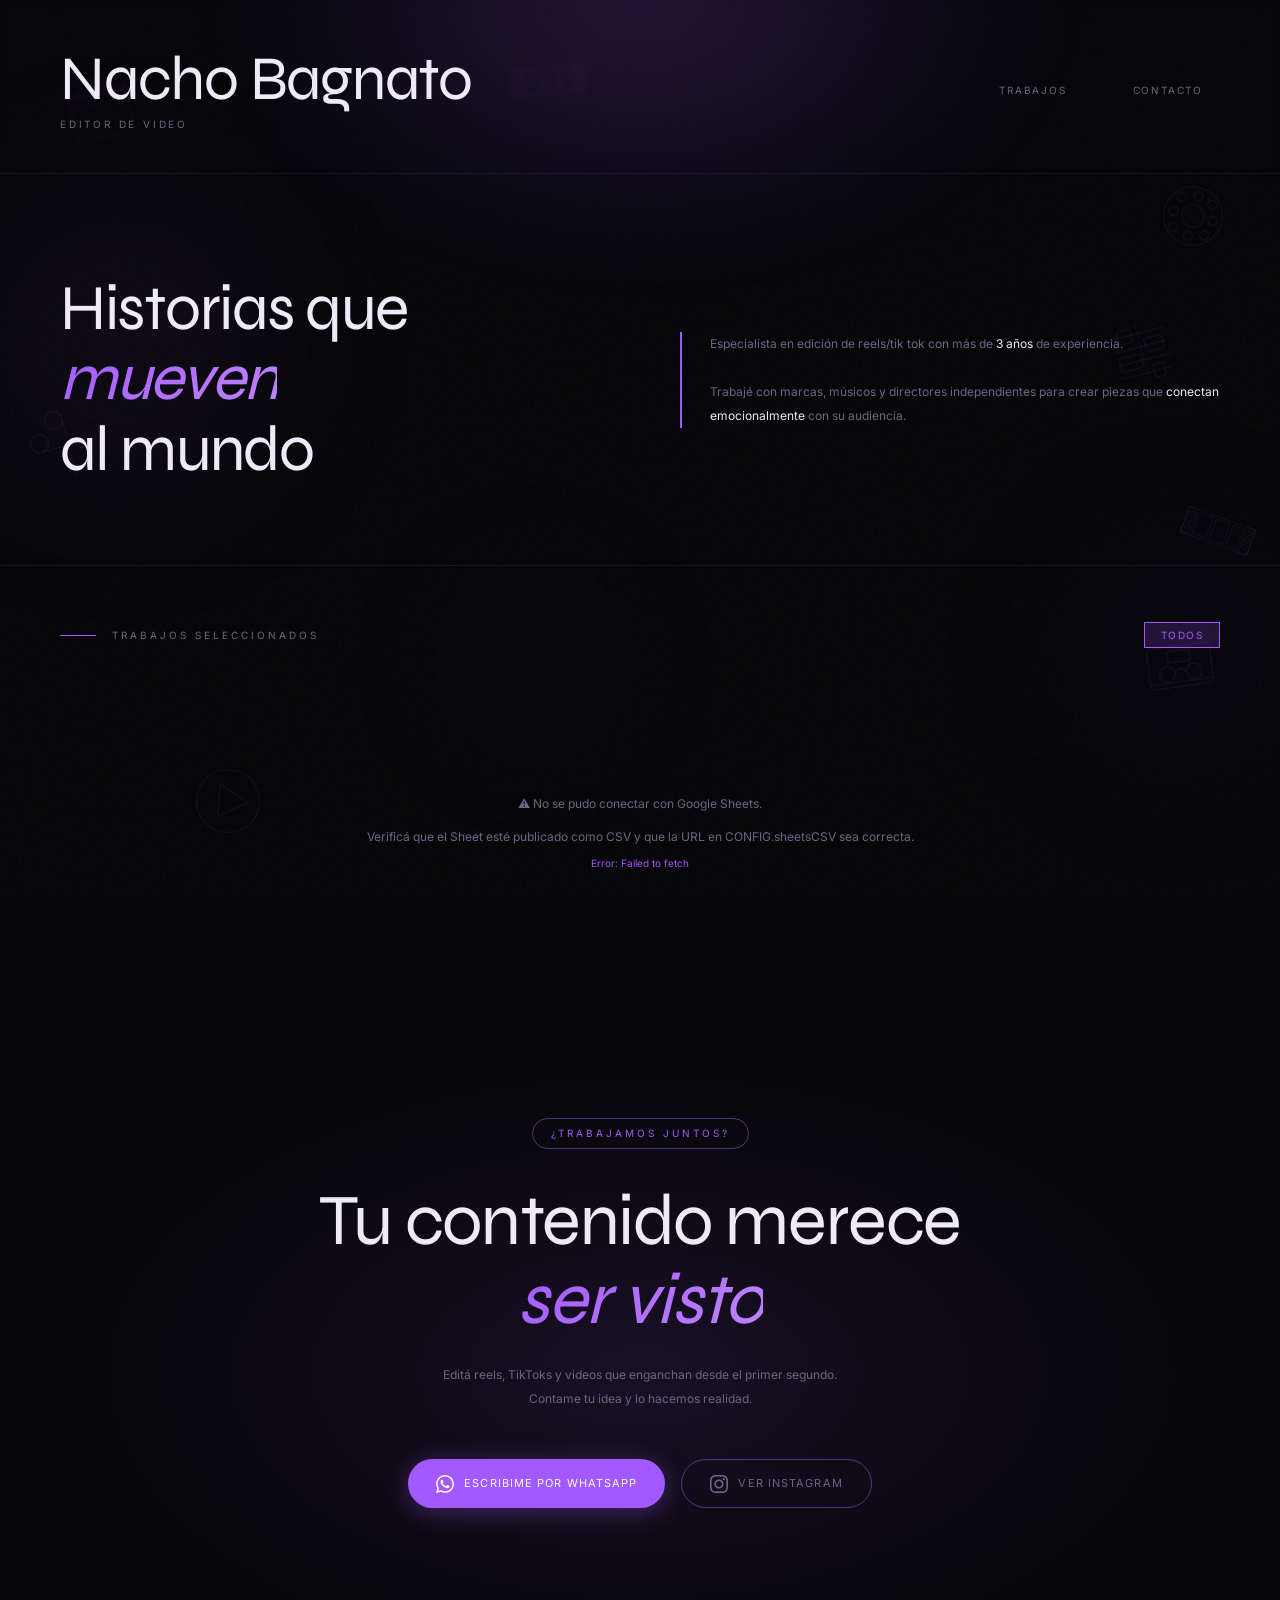
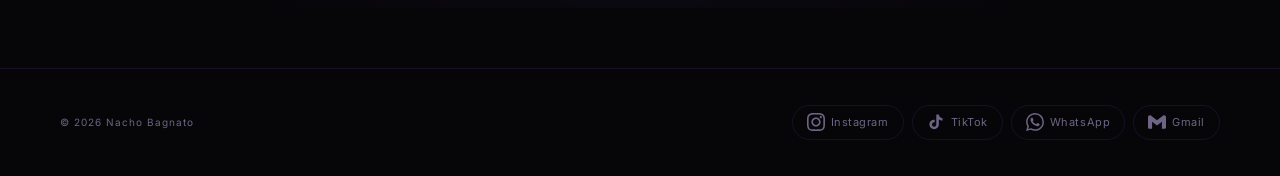
<file: index.html>
<!DOCTYPE html>
<html lang="es">
<head>
  <meta charset="UTF-8">
  <meta name="viewport" content="width=device-width, initial-scale=1.0">
  <title>Portfolio — Editor de Video</title>
  <link rel="stylesheet" href="style.css">
</head>
<body>

  <!-- ORBES DE FONDO -->
  <div class="bg-orb bg-orb-1"></div>
  <div class="bg-orb bg-orb-2"></div>
  <div class="bg-orb bg-orb-3"></div>

  <!-- ÍCONOS DE EDICIÓN FLOTANTES -->
  <div class="bg-icons" aria-hidden="true">

    <!-- Claqueta -->
    <svg class="bg-icon" style="top:8%;left:5%;--r:-12deg;--d:0s" viewBox="0 0 64 64" fill="none" stroke="currentColor" stroke-width="1.5">
      <rect x="6" y="18" width="52" height="40" rx="3"/>
      <line x1="6" y1="28" x2="58" y2="28"/>
      <rect x="6" y="6" width="52" height="14" rx="3"/>
      <line x1="20" y1="6" x2="14" y2="20"/><line x1="32" y1="6" x2="26" y2="20"/>
      <line x1="44" y1="6" x2="38" y2="20"/>
    </svg>

    <!-- Carrete de film -->
    <svg class="bg-icon" style="top:20%;right:4%;--r:15deg;--d:-3s" viewBox="0 0 64 64" fill="none" stroke="currentColor" stroke-width="1.5">
      <circle cx="32" cy="32" r="26"/>
      <circle cx="32" cy="32" r="10"/>
      <circle cx="32" cy="14" r="4"/><circle cx="32" cy="50" r="4"/>
      <circle cx="14" cy="32" r="4"/><circle cx="50" cy="32" r="4"/>
      <circle cx="18" cy="18" r="4"/><circle cx="46" cy="18" r="4"/>
      <circle cx="18" cy="46" r="4"/><circle cx="46" cy="46" r="4"/>
    </svg>

    <!-- Tijeras -->
    <svg class="bg-icon" style="top:45%;left:2%;--r:30deg;--d:-6s" viewBox="0 0 64 64" fill="none" stroke="currentColor" stroke-width="1.5">
      <circle cx="16" cy="20" r="8"/>
      <circle cx="16" cy="44" r="8"/>
      <line x1="22" y1="15" x2="58" y2="52"/>
      <line x1="22" y1="49" x2="58" y2="12"/>
    </svg>

    <!-- Cinta de video (cassette) -->
    <svg class="bg-icon" style="top:70%;right:5%;--r:-8deg;--d:-9s" viewBox="0 0 64 64" fill="none" stroke="currentColor" stroke-width="1.5">
      <rect x="4" y="14" width="56" height="36" rx="4"/>
      <circle cx="20" cy="38" r="7"/><circle cx="44" cy="38" r="7"/>
      <path d="M27 38 Q32 30 37 38"/>
      <rect x="22" y="18" width="20" height="10" rx="2"/>
      <line x1="4" y1="46" x2="60" y2="46"/>
    </svg>

    <!-- Play button grande -->
    <svg class="bg-icon" style="top:85%;left:15%;--r:5deg;--d:-2s" viewBox="0 0 64 64" fill="none" stroke="currentColor" stroke-width="1.5">
      <circle cx="32" cy="32" r="28"/>
      <polygon points="24,18 50,32 24,46"/>
    </svg>

    <!-- Tira de film -->
    <svg class="bg-icon" style="top:5%;left:40%;--r:-5deg;--d:-4s" viewBox="0 0 80 32" fill="none" stroke="currentColor" stroke-width="1.5">
      <rect x="1" y="1" width="78" height="30" rx="2"/>
      <rect x="1" y="1" width="10" height="30"/>
      <rect x="69" y="1" width="10" height="30"/>
      <rect x="4" y="4" width="4" height="5" rx="1"/><rect x="4" y="12" width="4" height="5" rx="1"/>
      <rect x="4" y="20" width="4" height="5" rx="1"/>
      <rect x="72" y="4" width="4" height="5" rx="1"/><rect x="72" y="12" width="4" height="5" rx="1"/>
      <rect x="72" y="20" width="4" height="5" rx="1"/>
      <rect x="14" y="4" width="16" height="24" rx="1"/>
      <rect x="34" y="4" width="16" height="24" rx="1"/>
      <rect x="54" y="4" width="12" height="24" rx="1"/>
    </svg>

    <!-- Tira de film 2 -->
    <svg class="bg-icon" style="top:55%;right:2%;--r:20deg;--d:-7s" viewBox="0 0 80 32" fill="none" stroke="currentColor" stroke-width="1.5">
      <rect x="1" y="1" width="78" height="30" rx="2"/>
      <rect x="1" y="1" width="10" height="30"/>
      <rect x="69" y="1" width="10" height="30"/>
      <rect x="4" y="4" width="4" height="5" rx="1"/><rect x="4" y="12" width="4" height="5" rx="1"/>
      <rect x="4" y="20" width="4" height="5" rx="1"/>
      <rect x="72" y="4" width="4" height="5" rx="1"/><rect x="72" y="12" width="4" height="5" rx="1"/>
      <rect x="72" y="20" width="4" height="5" rx="1"/>
      <rect x="14" y="4" width="16" height="24" rx="1"/>
      <rect x="34" y="4" width="16" height="24" rx="1"/>
      <rect x="54" y="4" width="12" height="24" rx="1"/>
    </svg>

    <!-- Cursor de timeline -->
    <svg class="bg-icon" style="top:35%;right:8%;--r:-15deg;--d:-11s" viewBox="0 0 64 64" fill="none" stroke="currentColor" stroke-width="1.5">
      <line x1="8" y1="16" x2="56" y2="16"/>
      <line x1="8" y1="28" x2="56" y2="28"/>
      <line x1="8" y1="40" x2="56" y2="40"/>
      <line x1="8" y1="52" x2="56" y2="52"/>
      <rect x="14" y="10" width="12" height="12" rx="2"/>
      <rect x="36" y="22" width="16" height="12" rx="2"/>
      <rect x="10" y="34" width="20" height="12" rx="2"/>
      <rect x="38" y="46" width="10" height="12" rx="2"/>
      <line x1="32" y1="8" x2="32" y2="58" stroke-dasharray="3 2"/>
    </svg>

  </div>

  <!-- ═══════════════ HEADER ═══════════════ -->
  <header>
    <div class="logo">
      <div class="logo-name" id="siteName">—</div>
      <div class="logo-role" id="siteRole">—</div>
    </div>
    <nav>
      <a href="#trabajos">Trabajos</a>
      <a href="mailto:contacto@email.com">Contacto</a>
    </nav>
  </header>

  <!-- ═══════════════ HERO ═══════════════ -->
  <section class="hero">
    <div class="hero-tagline reveal-left" id="heroTagline">—</div>
    <div class="hero-bio reveal-right"   id="heroBio">—</div>
  </section>

  <!-- ═══════════════ WORKS ═══════════════ -->
  <section class="works" id="trabajos">
    <div class="section-header reveal">
      <div class="section-title">Trabajos seleccionados</div>
      <div class="filter-bar" id="filterBar">
        <button class="filter-btn active" data-cat="all"
                onclick="filterVideos('all', this)">Todos</button>
      </div>
    </div>

    <div class="video-grid" id="videoGrid">
      <div class="state-msg">
        <div class="loader"></div>
        <p>Cargando portfolio…</p>
      </div>
    </div>
  </section>

  <!-- ═══════════════ CTA ═══════════════ -->
  <section class="cta">
    <div class="cta-inner reveal">
      <span class="cta-tag">¿Trabajamos juntos?</span>
      <h2 class="cta-title">Tu contenido merece<br><em>ser visto</em></h2>
      <p class="cta-sub">Editá reels, TikToks y videos que enganchan desde el primer segundo.<br>Contame tu idea y lo hacemos realidad.</p>
      <div class="cta-actions">
        <a href="https://wa.me/5491162411747" target="_blank" class="cta-btn cta-btn--primary">
          <svg viewBox="0 0 24 24" fill="currentColor" width="18" height="18">
            <path d="M17.472 14.382c-.297-.149-1.758-.867-2.03-.967-.273-.099-.471-.148-.67.15-.197.297-.767.966-.94 1.164-.173.199-.347.223-.644.075-.297-.15-1.255-.463-2.39-1.475-.883-.788-1.48-1.761-1.653-2.059-.173-.297-.018-.458.13-.606.134-.133.298-.347.446-.52.149-.174.198-.298.298-.497.099-.198.05-.371-.025-.52-.075-.149-.669-1.612-.916-2.207-.242-.579-.487-.5-.669-.51-.173-.008-.371-.01-.57-.01-.198 0-.52.074-.792.372-.272.297-1.04 1.016-1.04 2.479 0 1.462 1.065 2.875 1.213 3.074.149.198 2.096 3.2 5.077 4.487.709.306 1.262.489 1.694.625.712.227 1.36.195 1.871.118.571-.085 1.758-.719 2.006-1.413.248-.694.248-1.289.173-1.413-.074-.124-.272-.198-.57-.347m-5.421 7.403h-.004a9.87 9.87 0 01-5.031-1.378l-.361-.214-3.741.982.998-3.648-.235-.374a9.86 9.86 0 01-1.51-5.26c.001-5.45 4.436-9.884 9.888-9.884 2.64 0 5.122 1.03 6.988 2.898a9.825 9.825 0 012.893 6.994c-.003 5.45-4.437 9.884-9.885 9.884m8.413-18.297A11.815 11.815 0 0012.05 0C5.495 0 .16 5.335.157 11.892c0 2.096.547 4.142 1.588 5.945L.057 24l6.305-1.654a11.882 11.882 0 005.683 1.448h.005c6.554 0 11.89-5.335 11.893-11.893a11.821 11.821 0 00-3.48-8.413z"/>
          </svg>
          Escribime por WhatsApp
        </a>
        <a href="https://instagram.com/nachoobag" target="_blank" class="cta-btn cta-btn--ghost">
          <svg viewBox="0 0 24 24" fill="currentColor" width="18" height="18">
            <path d="M12 2.163c3.204 0 3.584.012 4.85.07 3.252.148 4.771 1.691 4.919 4.919.058 1.265.069 1.645.069 4.849 0 3.205-.012 3.584-.069 4.849-.149 3.225-1.664 4.771-4.919 4.919-1.266.058-1.644.07-4.85.07-3.204 0-3.584-.012-4.849-.07-3.26-.149-4.771-1.699-4.919-4.92-.058-1.265-.07-1.644-.07-4.849 0-3.204.013-3.583.07-4.849.149-3.227 1.664-4.771 4.919-4.919 1.266-.057 1.645-.069 4.849-.069zm0-2.163c-3.259 0-3.667.014-4.947.072-4.358.2-6.78 2.618-6.98 6.98-.059 1.281-.073 1.689-.073 4.948 0 3.259.014 3.668.072 4.948.2 4.358 2.618 6.78 6.98 6.98 1.281.058 1.689.072 4.948.072 3.259 0 3.668-.014 4.948-.072 4.354-.2 6.782-2.618 6.979-6.98.059-1.28.073-1.689.073-4.948 0-3.259-.014-3.667-.072-4.947-.196-4.354-2.617-6.78-6.979-6.98-1.281-.059-1.69-.073-4.949-.073zm0 5.838c-3.403 0-6.162 2.759-6.162 6.162s2.759 6.163 6.162 6.163 6.162-2.759 6.162-6.163c0-3.403-2.759-6.162-6.162-6.162zm0 10.162c-2.209 0-4-1.79-4-4 0-2.209 1.791-4 4-4s4 1.791 4 4c0 2.21-1.791 4-4 4zm6.406-11.845c-.796 0-1.441.645-1.441 1.44s.645 1.44 1.441 1.44c.795 0 1.439-.645 1.439-1.44s-.644-1.44-1.439-1.44z"/>
          </svg>
          Ver Instagram
        </a>
      </div>
    </div>
  </section>

  <!-- ═══════════════ LIGHTBOX ═══════════════ -->
  <div class="lightbox" id="lightbox" onclick="closeLightbox()">
    <div class="lightbox-inner" onclick="event.stopPropagation()">
      <div class="lightbox-header">
        <div class="lightbox-title" id="lbTitle"></div>
        <button class="lightbox-close" onclick="closeLightbox()">✕</button>
      </div>
      <div class="lightbox-video" id="lbVideo"></div>
      <div class="lightbox-desc"  id="lbDesc"></div>
    </div>
  </div>

  <!-- ═══════════════ FOOTER ═══════════════ -->
  <footer>
    <p id="footerName">—</p>

    <div class="footer-links">
      <!-- Redes sociales -->
      <a href="https://instagram.com/nachoobag" target="_blank" class="footer-link" aria-label="Instagram">
        <svg viewBox="0 0 24 24" fill="currentColor" width="18" height="18">
          <path d="M12 2.163c3.204 0 3.584.012 4.85.07 3.252.148 4.771 1.691 4.919 4.919.058 1.265.069 1.645.069 4.849 0 3.205-.012 3.584-.069 4.849-.149 3.225-1.664 4.771-4.919 4.919-1.266.058-1.644.07-4.85.07-3.204 0-3.584-.012-4.849-.07-3.26-.149-4.771-1.699-4.919-4.92-.058-1.265-.07-1.644-.07-4.849 0-3.204.013-3.583.07-4.849.149-3.227 1.664-4.771 4.919-4.919 1.266-.057 1.645-.069 4.849-.069zm0-2.163c-3.259 0-3.667.014-4.947.072-4.358.2-6.78 2.618-6.98 6.98-.059 1.281-.073 1.689-.073 4.948 0 3.259.014 3.668.072 4.948.2 4.358 2.618 6.78 6.98 6.98 1.281.058 1.689.072 4.948.072 3.259 0 3.668-.014 4.948-.072 4.354-.2 6.782-2.618 6.979-6.98.059-1.28.073-1.689.073-4.948 0-3.259-.014-3.667-.072-4.947-.196-4.354-2.617-6.78-6.979-6.98-1.281-.059-1.69-.073-4.949-.073zm0 5.838c-3.403 0-6.162 2.759-6.162 6.162s2.759 6.163 6.162 6.163 6.162-2.759 6.162-6.163c0-3.403-2.759-6.162-6.162-6.162zm0 10.162c-2.209 0-4-1.79-4-4 0-2.209 1.791-4 4-4s4 1.791 4 4c0 2.21-1.791 4-4 4zm6.406-11.845c-.796 0-1.441.645-1.441 1.44s.645 1.44 1.441 1.44c.795 0 1.439-.645 1.439-1.44s-.644-1.44-1.439-1.44z"/>
        </svg>
        Instagram
      </a>

      <a href="https://tiktok.com/@nachoobag" target="_blank" class="footer-link" aria-label="TikTok">
        <svg viewBox="0 0 24 24" fill="currentColor" width="18" height="18">
          <path d="M19.59 6.69a4.83 4.83 0 01-3.77-4.25V2h-3.45v13.67a2.89 2.89 0 01-2.88 2.5 2.89 2.89 0 01-2.89-2.89 2.89 2.89 0 012.89-2.89c.28 0 .54.04.79.1V9.01a6.3 6.3 0 00-.79-.05 6.34 6.34 0 00-6.34 6.34 6.34 6.34 0 006.34 6.34 6.34 6.34 0 006.33-6.34V8.69a8.18 8.18 0 004.77 1.53V6.77a4.85 4.85 0 01-1-.08z"/>
        </svg>
        TikTok
      </a>

      <!-- Contacto -->
      <a href="https://wa.me/5491162411747" target="_blank" class="footer-link" aria-label="WhatsApp">
        <svg viewBox="0 0 24 24" fill="currentColor" width="18" height="18">
          <path d="M17.472 14.382c-.297-.149-1.758-.867-2.03-.967-.273-.099-.471-.148-.67.15-.197.297-.767.966-.94 1.164-.173.199-.347.223-.644.075-.297-.15-1.255-.463-2.39-1.475-.883-.788-1.48-1.761-1.653-2.059-.173-.297-.018-.458.13-.606.134-.133.298-.347.446-.52.149-.174.198-.298.298-.497.099-.198.05-.371-.025-.52-.075-.149-.669-1.612-.916-2.207-.242-.579-.487-.5-.669-.51-.173-.008-.371-.01-.57-.01-.198 0-.52.074-.792.372-.272.297-1.04 1.016-1.04 2.479 0 1.462 1.065 2.875 1.213 3.074.149.198 2.096 3.2 5.077 4.487.709.306 1.262.489 1.694.625.712.227 1.36.195 1.871.118.571-.085 1.758-.719 2.006-1.413.248-.694.248-1.289.173-1.413-.074-.124-.272-.198-.57-.347m-5.421 7.403h-.004a9.87 9.87 0 01-5.031-1.378l-.361-.214-3.741.982.998-3.648-.235-.374a9.86 9.86 0 01-1.51-5.26c.001-5.45 4.436-9.884 9.888-9.884 2.64 0 5.122 1.03 6.988 2.898a9.825 9.825 0 012.893 6.994c-.003 5.45-4.437 9.884-9.885 9.884m8.413-18.297A11.815 11.815 0 0012.05 0C5.495 0 .16 5.335.157 11.892c0 2.096.547 4.142 1.588 5.945L.057 24l6.305-1.654a11.882 11.882 0 005.683 1.448h.005c6.554 0 11.89-5.335 11.893-11.893a11.821 11.821 0 00-3.48-8.413z"/>
        </svg>
        WhatsApp
      </a>

      <a href="mailto:nachobagnatoedicion@gmail.com" class="footer-link" aria-label="Gmail">
        <svg viewBox="0 0 24 24" fill="currentColor" width="18" height="18">
          <path d="M24 5.457v13.909c0 .904-.732 1.636-1.636 1.636h-3.819V11.73L12 16.64l-6.545-4.91v9.273H1.636A1.636 1.636 0 010 19.366V5.457c0-2.023 2.309-3.178 3.927-1.964L5.455 4.64 12 9.548l6.545-4.908 1.528-1.147C21.69 2.28 24 3.434 24 5.457z"/>
        </svg>
        Gmail
      </a>
    </div>
  </footer>

  <script src="main.js"></script>
</body>
</html>
</file>
<file: style.css>
@import url('https://fonts.googleapis.com/css2?family=Syne:wght@400;600;700;800&family=Inter:wght@300;400;500;600&display=swap');

:root {
  --bg:          #060608;
  --bg2:         #0d0d12;
  --bg3:         #13131a;
  --accent:      #a259ff;
  --accent2:     #7c3aed;
  --accent-glow: rgba(162,89,255,0.18);
  --text:        #eeeaf8;
  --text-muted:  #6e6485;
  --border:      rgba(162,89,255,0.12);
  --border-h:    rgba(162,89,255,0.5);
  --radius:      10px;
}

*, *::before, *::after {
  box-sizing: border-box;
  margin: 0;
  padding: 0;
}

html { scroll-behavior: smooth; }

body {
  background: var(--bg);
  color: var(--text);
  font-family: 'Inter', sans-serif;
  font-size: 13px;
  line-height: 1.7;
  min-height: 100vh;
  overflow-x: hidden;
}

/* Grain overlay */
body::before {
  content: '';
  position: fixed;
  inset: 0;
  background-image: url("data:image/svg+xml,%3Csvg viewBox='0 0 256 256' xmlns='http://www.w3.org/2000/svg'%3E%3Cfilter id='noise'%3E%3CfeTurbulence type='fractalNoise' baseFrequency='0.9' numOctaves='4' stitchTiles='stitch'/%3E%3C/filter%3E%3Crect width='100%25' height='100%25' filter='url(%23noise)' opacity='0.04'/%3E%3C/svg%3E");
  opacity: 0.45;
  pointer-events: none;
  z-index: 0;
}

/* Violet radial glow top — animated */
body::after {
  content: '';
  position: fixed;
  top: -300px;
  left: 50%;
  transform: translateX(-50%);
  width: 900px;
  height: 600px;
  background: radial-gradient(ellipse, rgba(162,89,255,0.18) 0%, rgba(108,58,237,0.06) 50%, transparent 70%);
  pointer-events: none;
  z-index: 0;
  animation: glowPulse 8s ease-in-out infinite;
}

/* ═══════════════ ORBES DE FONDO ═══════════════ */
.bg-orb {
  position: fixed;
  border-radius: 50%;
  pointer-events: none;
  z-index: 0;
  filter: blur(80px);
  opacity: 0;
  animation: orbFloat 20s ease-in-out infinite;
}

.bg-orb-1 {
  width: 500px; height: 500px;
  background: radial-gradient(circle, rgba(162,89,255,0.12), transparent 70%);
  top: 10%; left: -10%;
  animation-duration: 22s;
  animation-delay: 0s;
  opacity: 0.7;
}

.bg-orb-2 {
  width: 400px; height: 400px;
  background: radial-gradient(circle, rgba(99,58,210,0.1), transparent 70%);
  top: 50%; right: -8%;
  animation-duration: 18s;
  animation-delay: -6s;
  opacity: 0.6;
}

.bg-orb-3 {
  width: 300px; height: 300px;
  background: radial-gradient(circle, rgba(192,132,252,0.08), transparent 70%);
  bottom: 10%; left: 30%;
  animation-duration: 25s;
  animation-delay: -12s;
  opacity: 0.5;
}

@keyframes glowPulse {
  0%, 100% { opacity: 1; transform: translateX(-50%) scale(1); }
  50%       { opacity: 0.7; transform: translateX(-50%) scale(1.15); }
}

@keyframes orbFloat {
  0%, 100% { transform: translate(0, 0) scale(1); }
  33%       { transform: translate(30px, -40px) scale(1.05); }
  66%       { transform: translate(-20px, 20px) scale(0.95); }
}

/* ═══════════════ ÍCONOS DE FONDO ═══════════════ */
.bg-icons {
  position: fixed;
  inset: 0;
  pointer-events: none;
  z-index: 0;
  overflow: hidden;
}

.bg-icon {
  position: absolute;
  width: 72px;
  height: 72px;
  color: rgba(162,89,255,0.07);
  transform: rotate(var(--r, 0deg));
  animation: iconFloat 22s ease-in-out var(--d, 0s) infinite;
}

.bg-icon {
  fill: none;
  stroke: currentColor;
}

@keyframes iconFloat {
  0%, 100% { transform: rotate(var(--r, 0deg)) translateY(0px);   opacity: 0.7; }
  50%       { transform: rotate(var(--r, 0deg)) translateY(-16px); opacity: 1;   }
}

/* ═══════════════ SCROLL REVEAL ═══════════════ */
.reveal {
  opacity: 0;
  transform: translateY(28px);
  transition: opacity 0.7s cubic-bezier(0.16,1,0.3,1), transform 0.7s cubic-bezier(0.16,1,0.3,1);
}
.reveal.visible {
  opacity: 1;
  transform: translateY(0);
}
.reveal-left {
  opacity: 0;
  transform: translateX(-28px);
  transition: opacity 0.7s cubic-bezier(0.16,1,0.3,1), transform 0.7s cubic-bezier(0.16,1,0.3,1);
}
.reveal-left.visible {
  opacity: 1;
  transform: translateX(0);
}
.reveal-right {
  opacity: 0;
  transform: translateX(28px);
  transition: opacity 0.7s cubic-bezier(0.16,1,0.3,1), transform 0.7s cubic-bezier(0.16,1,0.3,1);
}
.reveal-right.visible {
  opacity: 1;
  transform: translateX(0);
}

/* ═══════════════ HEADER ═══════════════ */
header {
  position: relative;
  z-index: 1;
  padding: 48px 60px 40px;
  border-bottom: 1px solid var(--border);
  display: flex;
  align-items: center;
  justify-content: space-between;
  gap: 32px;
  flex-wrap: wrap;
  backdrop-filter: blur(2px);
  animation: headerIn 0.8s cubic-bezier(0.16,1,0.3,1) both;
}

@keyframes headerIn {
  from { opacity: 0; transform: translateY(-16px); }
  to   { opacity: 1; transform: translateY(0); }
}

.logo-name {
  font-family: 'Syne', sans-serif;
  font-size: clamp(34px, 5vw, 62px);
  font-weight: 300;
  letter-spacing: -0.02em;
  line-height: 1;
  color: var(--text);
}

.logo-name span { color: var(--accent); }

.logo-role {
  margin-top: 6px;
  font-size: 10px;
  letter-spacing: 0.28em;
  text-transform: uppercase;
  color: var(--text-muted);
}

nav {
  display: flex;
  gap: 32px;
  align-items: center;
}

nav a {
  color: var(--text-muted);
  text-decoration: none;
  font-size: 10px;
  letter-spacing: 0.18em;
  text-transform: uppercase;
  transition: color 0.3s;
  padding: 8px 16px;
  border: 1px solid transparent;
  border-radius: 20px;
  transition: color 0.3s, border-color 0.3s, background 0.3s;
}

nav a:hover {
  color: var(--accent);
  border-color: var(--border-h);
  background: var(--accent-glow);
}

/* ═══════════════ HERO ═══════════════ */
.hero {
  position: relative;
  z-index: 1;
  padding: 100px 60px 80px;
  display: grid;
  grid-template-columns: 1fr 1fr;
  gap: 80px;
  align-items: center;
  border-bottom: 1px solid var(--border);
}

.hero-tagline {
  font-family: 'Syne', sans-serif;
  font-size: clamp(36px, 5vw, 68px);
  font-weight: 300;
  line-height: 1.1;
  color: var(--text);
  letter-spacing: -0.02em;
  animation: heroTagIn 1s cubic-bezier(0.16,1,0.3,1) 0.2s both;
}

.hero-tagline em {
  font-style: italic;
  color: var(--accent);
  background: linear-gradient(135deg, var(--accent), #c084fc);
  -webkit-background-clip: text;
  -webkit-text-fill-color: transparent;
  background-clip: text;
}

.hero-bio {
  color: var(--text-muted);
  font-size: 12px;
  line-height: 2;
  border-left: 2px solid var(--accent);
  padding-left: 28px;
  animation: heroTagIn 1s cubic-bezier(0.16,1,0.3,1) 0.4s both;
}

@keyframes heroTagIn {
  from { opacity: 0; transform: translateY(24px); }
  to   { opacity: 1; transform: translateY(0); }
}

.hero-bio strong { color: var(--text); font-weight: 400; }

/* ═══════════════ WORKS ═══════════════ */
.works {
  position: relative;
  z-index: 1;
  padding: 56px 60px;
}

.section-header {
  display: flex;
  align-items: center;
  justify-content: space-between;
  margin-bottom: 44px;
  gap: 20px;
  flex-wrap: wrap;
}

.section-title {
  font-size: 10px;
  letter-spacing: 0.3em;
  text-transform: uppercase;
  color: var(--text-muted);
  display: flex;
  align-items: center;
  gap: 16px;
}

.section-title::before {
  content: '';
  display: block;
  width: 36px;
  height: 1px;
  background: var(--accent);
}

/* ═══════════════ FILTERS ═══════════════ */
.filter-bar {
  display: flex;
  gap: 8px;
  flex-wrap: wrap;
}

.filter-btn {
  background: transparent;
  border: 1px solid var(--border);
  color: var(--text-muted);
  padding: 6px 16px;
  font-family: 'Inter', sans-serif;
  font-size: 10px;
  letter-spacing: 0.14em;
  text-transform: uppercase;
  cursor: pointer;
  transition: all 0.3s;
}

.filter-btn:hover,
.filter-btn.active {
  border-color: var(--accent);
  color: var(--accent);
  background: var(--accent-glow);
}

/* ═══════════════ VIDEO GRID ═══════════════ */
.video-grid {
  display: grid;
  grid-template-columns: repeat(auto-fill, minmax(220px, 1fr));
  gap: 16px;
}

.video-card {
  background: var(--bg2);
  position: relative;
  overflow: hidden;
  cursor: pointer;
  border: 1px solid var(--border);
  border-radius: var(--radius);
  transition: border-color 0.4s, box-shadow 0.4s, transform 0.3s;
  animation: fadeUp 0.5s ease both;
}

.video-card:hover {
  border-color: var(--border-h);
  box-shadow: 0 8px 40px rgba(162,89,255,0.14);
  transform: translateY(-4px);
}

/* Thumbnail */
.video-thumb {
  position: relative;
  aspect-ratio: 9/16;
  overflow: hidden;
  background: var(--bg3);
}

.video-thumb img {
  width: 100%;
  height: 100%;
  object-fit: cover;
  transition: transform 0.6s ease, opacity 0.4s;
  opacity: 0.75;
}

.video-card:hover .video-thumb img {
  transform: scale(1.06);
  opacity: 0.95;
}

/* Violet tint overlay on hover */
.video-thumb::after {
  content: '';
  position: absolute;
  inset: 0;
  background: linear-gradient(135deg, rgba(155,89,245,0.15) 0%, transparent 60%);
  opacity: 0;
  transition: opacity 0.4s;
}

.video-card:hover .video-thumb::after { opacity: 1; }

/* Play button */
.play-btn {
  position: absolute;
  inset: 0;
  display: flex;
  align-items: center;
  justify-content: center;
  opacity: 0;
  transition: opacity 0.3s;
  z-index: 2;
}

.video-card:hover .play-btn { opacity: 1; }

.play-icon {
  width: 60px;
  height: 60px;
  border: 1.5px solid rgba(162,89,255,0.8);
  border-radius: 50%;
  display: flex;
  align-items: center;
  justify-content: center;
  background: rgba(6,6,8,0.7);
  backdrop-filter: blur(8px);
  transition: transform 0.25s, background 0.25s, box-shadow 0.25s;
  box-shadow: 0 0 0 8px rgba(162,89,255,0.08);
}

.video-card:hover .play-icon {
  transform: scale(1.1);
  background: rgba(162,89,255,0.25);
  box-shadow: 0 0 0 14px rgba(162,89,255,0.06);
}

.play-icon svg { fill: var(--accent); margin-left: 4px; }

/* Badges */
.video-index {
  position: absolute;
  top: 12px;
  left: 12px;
  font-size: 9px;
  letter-spacing: 0.2em;
  color: var(--accent);
  background: rgba(7,7,7,0.82);
  padding: 4px 8px;
  z-index: 2;
}

.video-category-badge {
  position: absolute;
  top: 12px;
  right: 12px;
  font-size: 9px;
  letter-spacing: 0.14em;
  text-transform: uppercase;
  color: var(--text-muted);
  background: rgba(7,7,7,0.82);
  padding: 4px 8px;
  border: 1px solid var(--border);
  z-index: 2;
}

/* Info */
.video-info {
  padding: 18px 22px;
  border-top: 1px solid var(--border);
}

.video-title {
  font-family: 'Syne', sans-serif;
  font-size: 18px;
  font-weight: 400;
  color: var(--text);
  margin-bottom: 6px;
  line-height: 1.3;
  transition: color 0.3s;
}

.video-card:hover .video-title { color: var(--accent); }

.video-desc {
  font-size: 11px;
  color: var(--text-muted);
  line-height: 1.7;
  display: -webkit-box;
  -webkit-line-clamp: 2;
  line-clamp: 2;
  -webkit-box-orient: vertical;
  overflow: hidden;
}

/* ═══════════════ STATES ═══════════════ */
.state-msg {
  grid-column: 1 / -1;
  text-align: center;
  padding: 90px 20px;
  color: var(--text-muted);
}

.state-msg p { font-size: 12px; margin-top: 12px; }
.state-msg .error-detail { margin-top: 8px; font-size: 10px; color: var(--accent); }

.loader {
  display: inline-block;
  width: 24px;
  height: 24px;
  border: 1.5px solid var(--border);
  border-top-color: var(--accent);
  border-radius: 50%;
  animation: spin 0.8s linear infinite;
}

@keyframes spin { to { transform: rotate(360deg); } }

@keyframes fadeUp {
  from { opacity: 0; transform: translateY(20px); }
  to   { opacity: 1; transform: translateY(0); }
}

/* ═══════════════ LIGHTBOX ═══════════════ */
.lightbox {
  position: fixed;
  inset: 0;
  z-index: 1000;
  background: rgba(0,0,0,0.96);
  display: flex;
  flex-direction: column;
  align-items: center;
  justify-content: center;
  opacity: 0;
  pointer-events: none;
  transition: opacity 0.4s;
  padding: 24px;
}

.lightbox.open {
  opacity: 1;
  pointer-events: all;
}

.lightbox-inner {
  width: 100%;
  max-width: 360px;
  transform: translateY(18px);
  transition: transform 0.4s;
}

.lightbox.open .lightbox-inner { transform: translateY(0); }

.lightbox-header {
  display: flex;
  align-items: flex-start;
  justify-content: space-between;
  margin-bottom: 18px;
  gap: 20px;
}

.lightbox-title {
  font-family: 'Syne', sans-serif;
  font-size: 30px;
  font-weight: 300;
  color: var(--text);
  line-height: 1.2;
}

.lightbox-close {
  background: transparent;
  border: 1px solid var(--border);
  color: var(--text-muted);
  width: 36px;
  height: 36px;
  font-size: 16px;
  cursor: pointer;
  display: flex;
  align-items: center;
  justify-content: center;
  flex-shrink: 0;
  transition: all 0.3s;
  font-family: 'Inter', sans-serif;
}

.lightbox-close:hover {
  border-color: var(--accent);
  color: var(--accent);
  background: var(--accent-glow);
}

.lightbox-video {
  position: relative;
  aspect-ratio: 9/16;
  width: 100%;
  background: #000;
  border: 1px solid var(--border);
  border-radius: var(--radius);
  overflow: hidden;
}

.lightbox-video iframe {
  position: absolute;
  inset: 0;
  width: 100%;
  height: 100%;
  border: none;
}

.lightbox-desc {
  margin-top: 16px;
  font-size: 11px;
  color: var(--text-muted);
  line-height: 1.8;
  border-top: 1px solid var(--border);
  padding-top: 16px;
}

/* ═══════════════ CTA ═══════════════ */
.cta {
  position: relative;
  z-index: 1;
  padding: 100px 60px;
  text-align: center;
  overflow: hidden;
}

.cta::before {
  content: '';
  position: absolute;
  inset: 0;
  background: radial-gradient(ellipse at 50% 60%, rgba(162,89,255,0.12) 0%, transparent 65%);
  pointer-events: none;
}

.cta-inner {
  position: relative;
  max-width: 680px;
  margin: 0 auto;
}

.cta-tag {
  display: inline-block;
  font-size: 10px;
  letter-spacing: 0.3em;
  text-transform: uppercase;
  color: var(--accent);
  border: 1px solid var(--border-h);
  padding: 6px 18px;
  border-radius: 20px;
  margin-bottom: 32px;
}

.cta-title {
  font-family: 'Syne', sans-serif;
  font-size: clamp(38px, 6vw, 72px);
  font-weight: 300;
  line-height: 1.1;
  letter-spacing: -0.02em;
  color: var(--text);
  margin-bottom: 24px;
}

.cta-title em {
  font-style: italic;
  background: linear-gradient(135deg, var(--accent), #c084fc);
  -webkit-background-clip: text;
  -webkit-text-fill-color: transparent;
  background-clip: text;
}

.cta-sub {
  font-size: 12px;
  color: var(--text-muted);
  line-height: 2;
  margin-bottom: 48px;
}

.cta-actions {
  display: flex;
  gap: 16px;
  justify-content: center;
  flex-wrap: wrap;
}

.cta-btn {
  display: inline-flex;
  align-items: center;
  gap: 10px;
  padding: 14px 28px;
  border-radius: 50px;
  font-family: 'Inter', sans-serif;
  font-size: 11px;
  letter-spacing: 0.1em;
  text-decoration: none;
  text-transform: uppercase;
  transition: transform 0.3s var(--ease, cubic-bezier(0.16,1,0.3,1)), box-shadow 0.3s, background 0.3s;
}

.cta-btn--primary {
  background: var(--accent);
  color: #fff;
  box-shadow: 0 4px 24px rgba(162,89,255,0.35);
}

.cta-btn--primary:hover {
  transform: translateY(-3px);
  box-shadow: 0 10px 40px rgba(162,89,255,0.5);
}

.cta-btn--ghost {
  background: transparent;
  color: var(--text-muted);
  border: 1px solid var(--border-h);
}

.cta-btn--ghost:hover {
  transform: translateY(-3px);
  color: var(--accent);
  background: var(--accent-glow);
}

/* ═══════════════ FOOTER ═══════════════ */
footer {
  position: relative;
  z-index: 1;
  border-top: 1px solid var(--border);
  padding: 36px 60px;
  display: flex;
  align-items: center;
  justify-content: space-between;
  flex-wrap: wrap;
  gap: 16px;
  margin-top: 60px;
}

footer p { font-size: 10px; color: var(--text-muted); letter-spacing: 0.1em; }

.footer-links {
  display: flex;
  align-items: center;
  gap: 8px;
  flex-wrap: wrap;
}

.footer-link {
  display: flex;
  align-items: center;
  gap: 6px;
  padding: 7px 14px;
  border: 1px solid var(--border);
  border-radius: 20px;
  font-size: 11px;
  color: var(--text-muted);
  text-decoration: none;
  letter-spacing: 0.05em;
  transition: color 0.2s, border-color 0.2s, background 0.2s;
}
.footer-link:hover {
  color: var(--accent);
  border-color: var(--accent);
  background: rgba(155,89,245,0.06);
}

/* ═══════════════ RESPONSIVE ═══════════════ */
@media (max-width: 768px) {
  header { padding: 32px 24px; }
  .hero { padding: 56px 24px; grid-template-columns: 1fr; gap: 32px; }
  .hero-bio { border-left: none; border-top: 1px solid var(--border); padding-left: 0; padding-top: 24px; }
  .works { padding: 40px 24px; }
  .video-grid { grid-template-columns: repeat(2, 1fr); gap: 12px; }
  footer { padding: 28px 24px; flex-direction: column; align-items: flex-start; }
}
</file>
